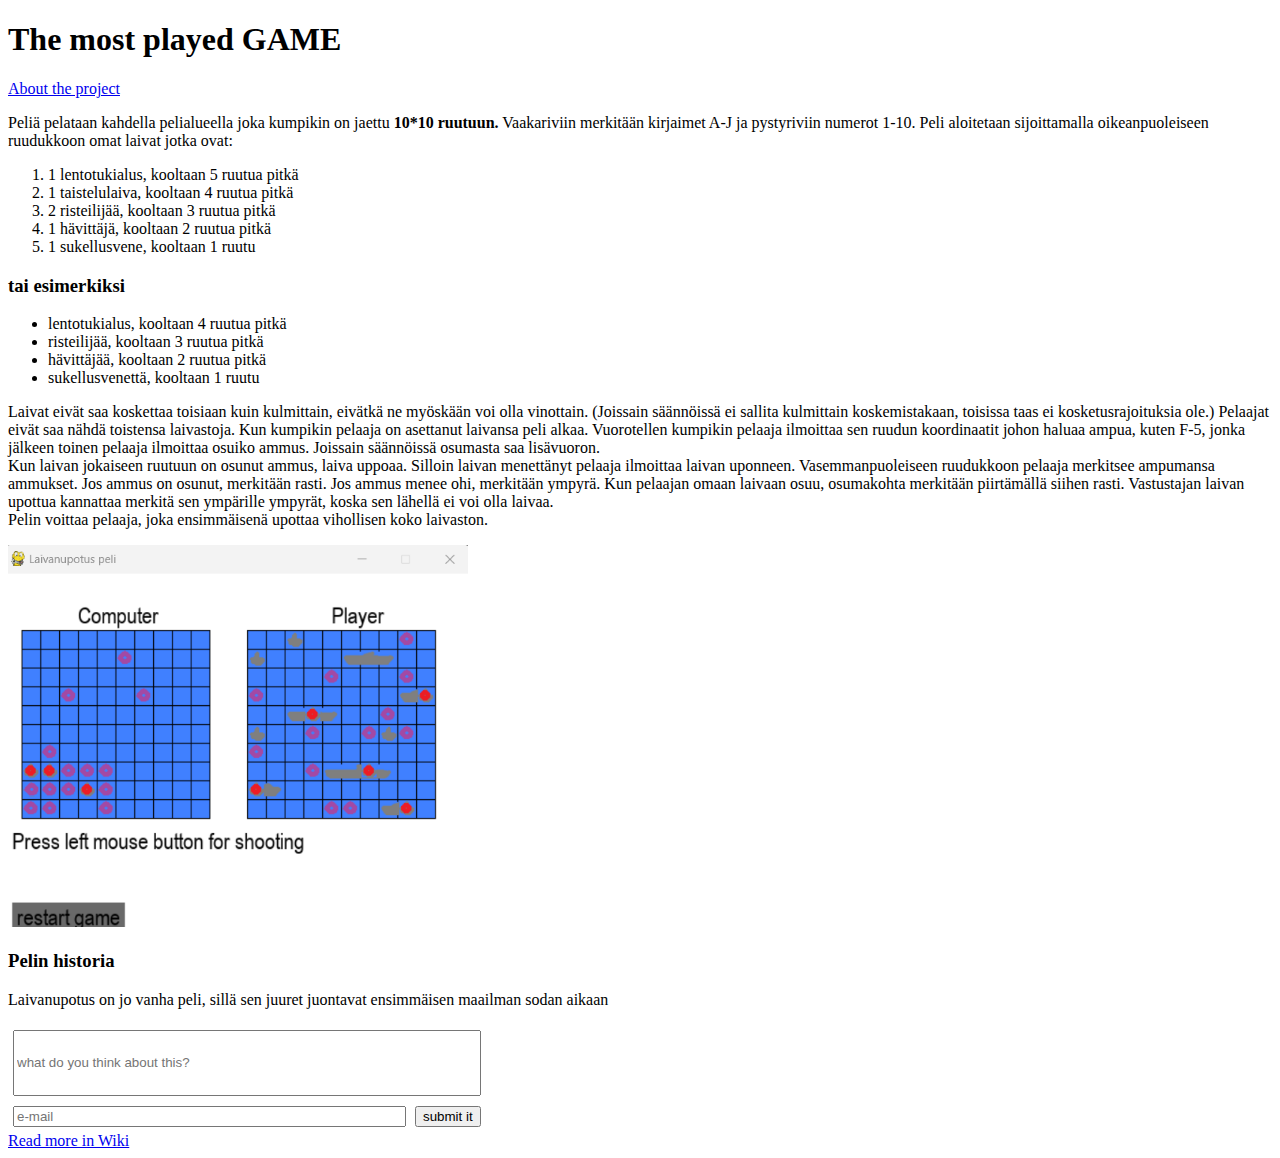
<file: index.html>
<!DOCTYPE html>
<html lang="en">

<head>
    <meta charset="UTF-8">
    <meta name="viewport" content="width=device-width, initial-scale=1.0">
    <title>Laivanupotus</title>
    <link rel="stylesheet" href="styles.css">
    
</head>

<body>
    
    <h1>The most played GAME</h1>
    <a href="abouttheproject.html">About the project</a>
    <p>Peliä pelataan kahdella pelialueella joka kumpikin on jaettu <b> 10*10 ruutuun.</b> Vaakariviin merkitään kirjaimet A-J
        ja pystyriviin numerot 1-10. Peli aloitetaan sijoittamalla oikeanpuoleiseen ruudukkoon omat laivat jotka ovat:
    </p>
    <ol>
        <li> 1 lentotukialus, kooltaan 5 ruutua pitkä</li>
        <li> 1 taistelulaiva, kooltaan 4 ruutua pitkä</li>
        <li> 2 risteilijää, kooltaan 3 ruutua pitkä</li>
        <li> 1 hävittäjä, kooltaan 2 ruutua pitkä</li>
        <li> 1 sukellusvene, kooltaan 1 ruutu</li>
    </ol>
    <h3>tai esimerkiksi</h3>
    <ul>
        <li>
            lentotukialus, kooltaan 4 ruutua pitkä
        </li>
        <li> risteilijää, kooltaan 3 ruutua pitkä </li>
        <li> hävittäjää, kooltaan 2 ruutua pitkä </li>
        <li> sukellusvenettä, kooltaan 1 ruutu </li>

    </ul>
    <p>
        Laivat eivät saa koskettaa toisiaan kuin kulmittain, eivätkä ne myöskään voi olla vinottain. (Joissain
        säännöissä ei sallita kulmittain koskemistakaan, toisissa taas ei kosketusrajoituksia ole.) Pelaajat eivät saa
        nähdä toistensa laivastoja. Kun kumpikin pelaaja on asettanut laivansa peli alkaa. Vuorotellen kumpikin pelaaja
        ilmoittaa sen ruudun koordinaatit johon haluaa ampua, kuten F-5, jonka jälkeen toinen pelaaja ilmoittaa osuiko
        ammus. Joissain säännöissä osumasta saa lisävuoron. <br>

        Kun laivan jokaiseen ruutuun on osunut ammus, laiva uppoaa. Silloin laivan menettänyt pelaaja ilmoittaa laivan
        uponneen. Vasemmanpuoleiseen ruudukkoon pelaaja merkitsee ampumansa ammukset. Jos ammus on osunut, merkitään
        rasti. Jos ammus menee ohi, merkitään ympyrä. Kun pelaajan omaan laivaan osuu, osumakohta merkitään piirtämällä
        siihen rasti. Vastustajan laivan upottua kannattaa merkitä sen ympärille ympyrät, koska sen lähellä ei voi olla
        laivaa.<br>

        Pelin voittaa pelaaja, joka ensimmäisenä upottaa vihollisen koko laivaston.

    </p>

    <img src="pelinaytto.png" alt="">
    
    <h3>Pelin historia</h3>
    <p>Laivanupotus on jo vanha peli, sillä sen juuret juontavat ensimmäisen maailman sodan aikaan</p>
    
    <input type="text" class="what_do_you_think" placeholder="what do you think about this?">
    <div class="tryit">
        <input type="text" class="sub_button" placeholder="e-mail">
        <button>submit it</button>
    </div>
<div >
    <a href="https://fi.wikipedia.org/wiki/Laivanupotus" class="links">Read more in Wiki</a>

</div>
</body>

</html>
</file>
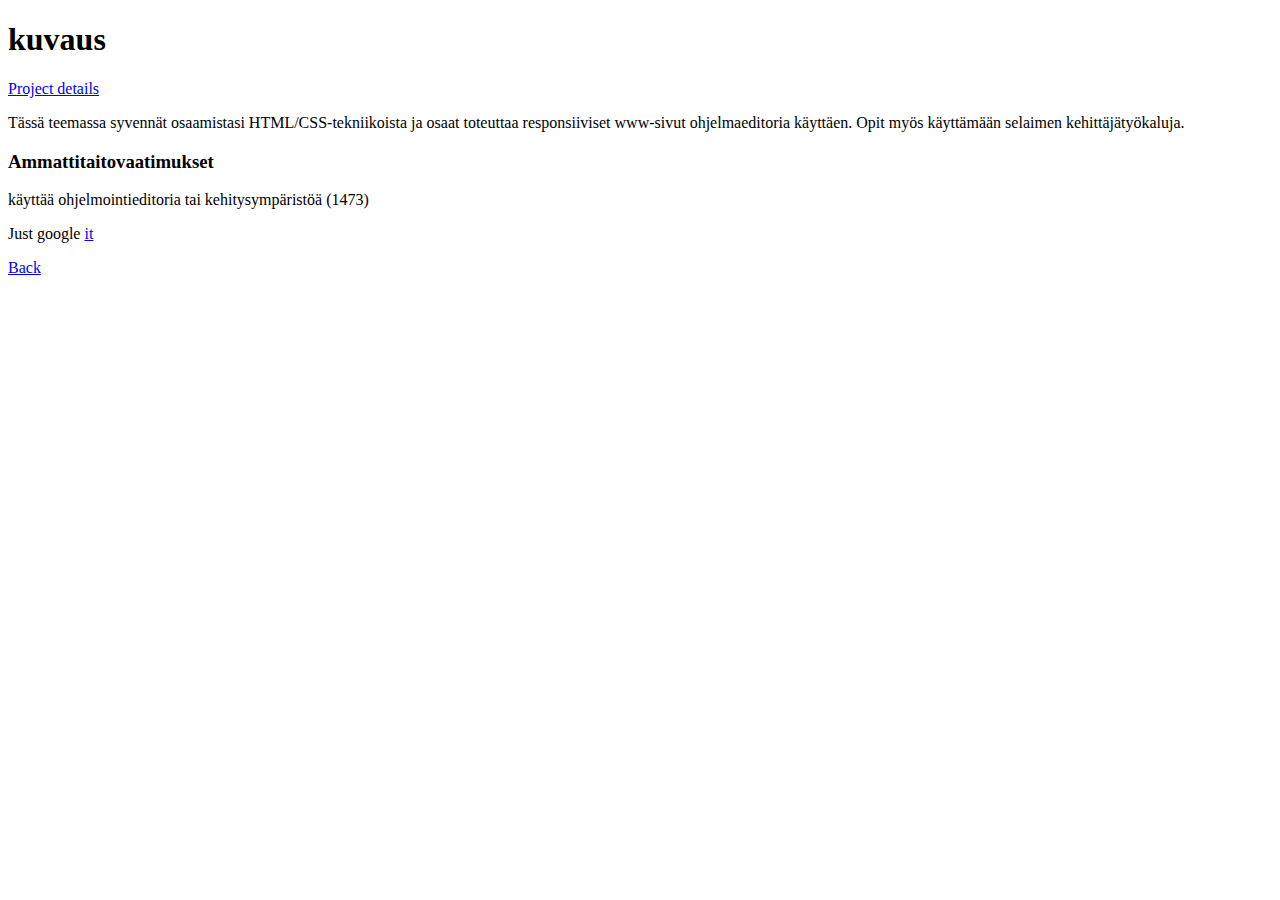
<file: abouttheproject.html>
<!DOCTYPE html>
<!DOCTYPE html>
<html lang="en">

<head>
    <meta charset="UTF-8">
    <meta name="viewport" content="width=device-width, initial-scale=1.0">
    <title>About the project</title>
</head>

<body>
    <h1>kuvaus</h1>
    <a href="https://ossi.esedu.fi/projects/details/522" target="_blank">Project details</a>
    <p>Tässä teemassa syvennät osaamistasi HTML/CSS-tekniikoista ja osaat toteuttaa responsiiviset www-sivut
        ohjelmaeditoria käyttäen. Opit myös käyttämään selaimen kehittäjätyökaluja.
    </p>
    <h3>Ammattitaitovaatimukset</h3>
    <p> käyttää ohjelmointieditoria tai kehitysympäristöä (1473)
    </p>
    <p> Just google <a href="https://www.google.com/search?q=Laivanupotus" target="_blank">it</a></p>

    <a href="index.html">Back</a>
</body>

</html>
</file>
<file: styles.css>
.trtryit {
    display: block;

}
body{

    /* width: 460px; */
}
.links{
    display: block;
}
img{

    width: 460px;
}
.sub_button{
    margin: 5px;
    width: 385px;
}
.what_do_you_think{
    margin: 5px;
    width: 460px;
    height: 60px;
}
</file>
